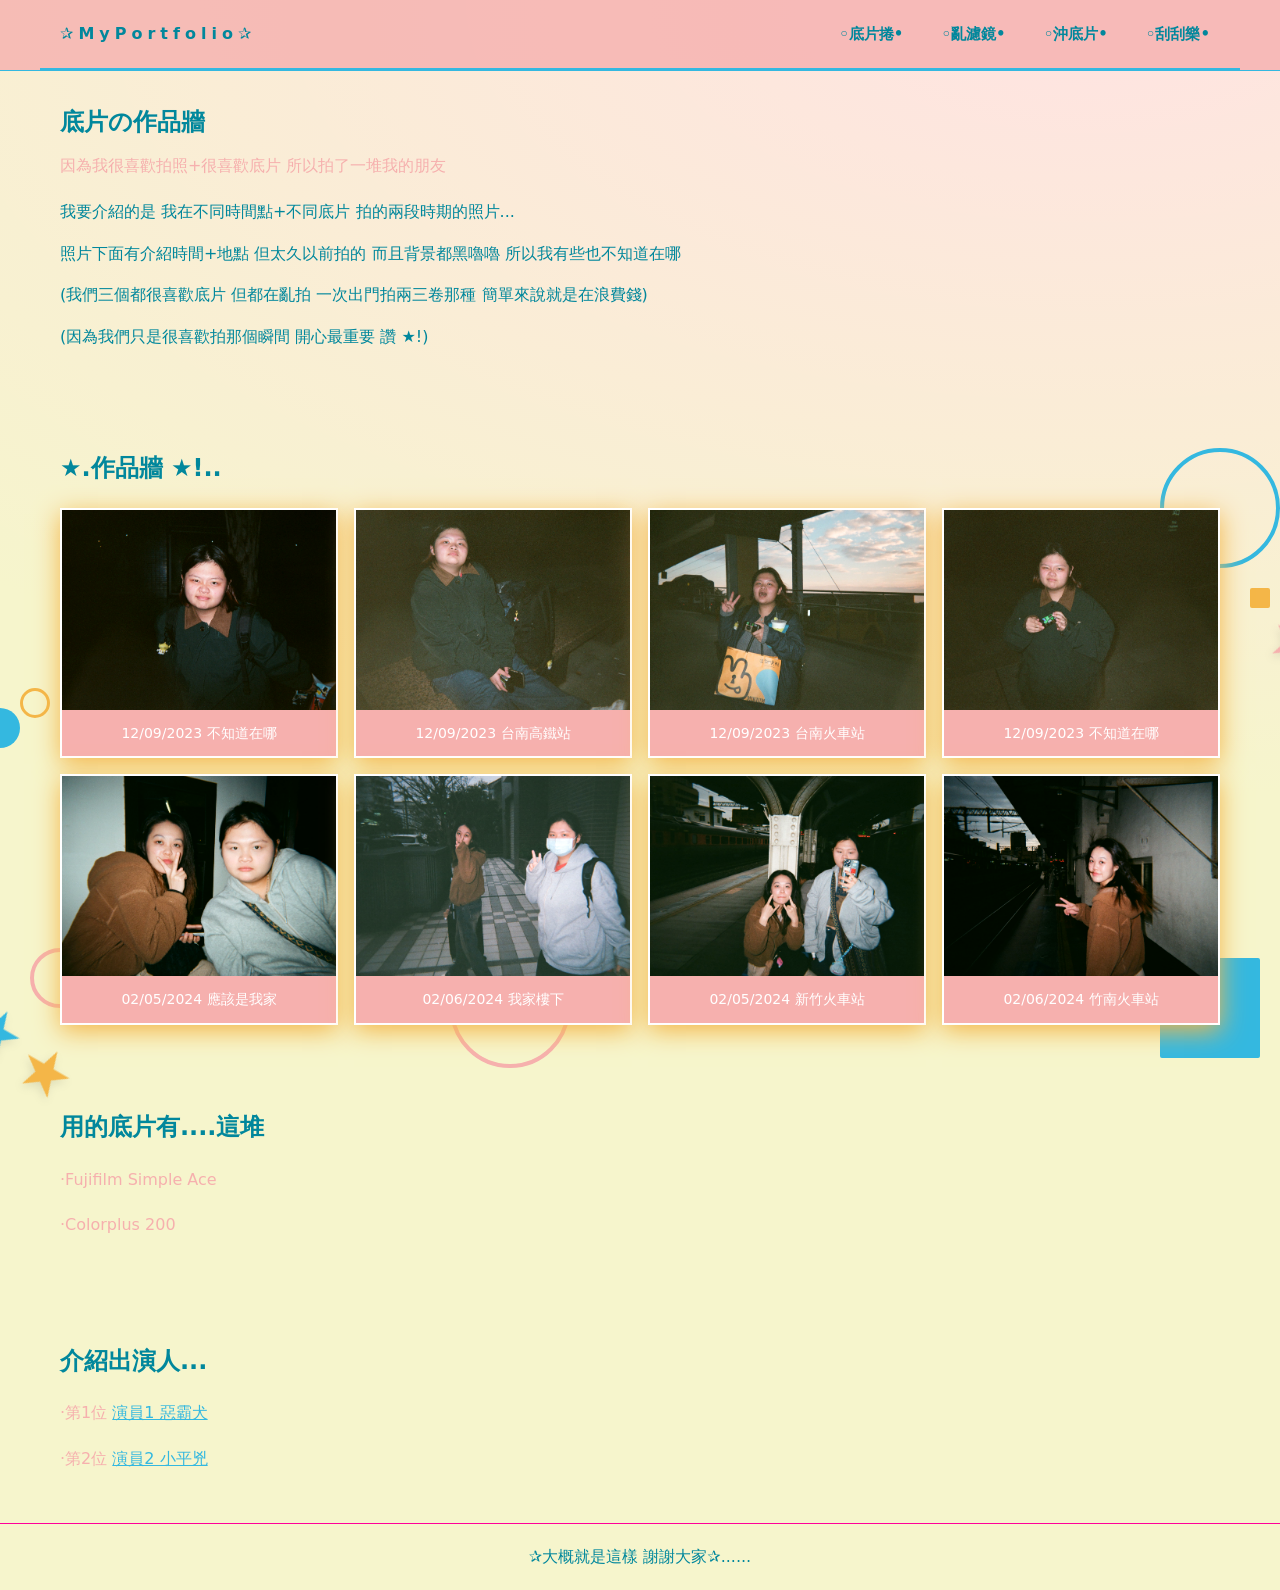
<file: index.html>
<!DOCTYPE html>
<html lang="en">
<head>
    <meta charset="UTF-8">
    <meta name="viewport" content="width=device-width, initial-scale=1.0">
    <title>ex1</title>
    <link rel="stylesheet" href="ex1.css">
</head>
<body>
    <header>
        <nav class="nav">
            <div class="brand">✰MyPortfolio✰</div>
            <div class="links">
                <a href="02.html" target="_blank">◦底片捲•</a>
                <a href="03.html" target="_blank">◦亂濾鏡•</a>
                <a href="01.html" target="_blank">◦沖底片•</a>
                <a href="04.html" target="_blank">◦刮刮樂•</a>
            </div>
        </nav>
    </header>
    <main>
        <section id="about" class="wrap">
            <h1 style="margin: 0 0 12px;">底片の作品牆</h1>
            <p class="lead">因為我很喜歡拍照+很喜歡底片 所以拍了一堆我的朋友</p>
            <p>我要介紹的是 我在不同時間點+不同底片 拍的兩段時期的照片...</p>
            <p>照片下面有介紹時間+地點 但太久以前拍的 而且背景都黑嚕嚕 所以我有些也不知道在哪</p>
            <p>(我們三個都很喜歡底片 但都在亂拍 一次出門拍兩三卷那種 簡單來說就是在浪費錢)</p>
            <P>(因為我們只是很喜歡拍那個瞬間 開心最重要 讚 ★!)</P>
        </section>
        <section id="Work" class="wrap">
        <h1 style="margin: 20px 0 20px;">★.作品牆 ★!..</h1>
        <div class="grid">
        <figure class="card">
            <img src="./img/01.jpg" alt="01" loading="lazy">
            <figcaption>12/09/2023 不知道在哪</figcaption>
        </figure>
        <figure class="card">
            <img src="./img/02.jpg" alt="02" loading="lazy">
            <figcaption>12/09/2023 台南高鐵站</figcaption>
        </figure>
        <figure class="card">
            <img src="./img/03.jpg" alt="03" loading="lazy">
            <figcaption>12/09/2023 台南火車站</figcaption>
        </figure>
        <figure class="card">
            <img src="./img/04.jpg" alt="04" loading="lazy">
            <figcaption>12/09/2023 不知道在哪</figcaption>
        </figure>
        <figure class="card">
            <img src="./img/05.jpg" alt="05" loading="lazy">
            <figcaption>02/05/2024 應該是我家</figcaption>
        </figure>
        <figure class="card">
            <img src="./img/06.jpg" alt="06" loading="lazy">
            <figcaption>02/06/2024 我家樓下</figcaption>
        </figure>
        <figure class="card">
            <img src="./img/07.jpg" alt="07" loading="lazy">
            <figcaption>02/05/2024 新竹火車站</figcaption>
        </figure>
        <figure class="card">
            <img src="./img/08.jpg" alt="08" loading="lazy">
            <figcaption>02/06/2024 竹南火車站</figcaption>
        </figure>
        <div class="circle"></div>
        <div class="circle2"></div>
        <div class="circle3"></div>
        <div class="circle4"></div>
        <div class="circle5"></div>
        <div class="square"></div>
        <div class="square2"></div>
        <svg class="star star1" viewBox="0 0 100 100">
          <polygon points="50,0 61,35 98,35 68,57 79,91 50,70 21,91 32,57 2,35 39,35"/>
        </svg>
        <svg class="star star2" viewBox="0 0 100 100">
          <polygon points="50,0 61,35 98,35 68,57 79,91 50,70 21,91 32,57 2,35 39,35"/>
        </svg>
        <svg class="star star3" viewBox="0 0 100 100">
          <polygon points="50,0 61,35 98,35 68,57 79,91 50,70 21,91 32,57 2,35 39,35"/>
        </svg>
        </div>
        </section>
        <section id="Services" class="wrap">
            <h1>用的底片有....這堆</h1>
            <p class="lead">·Fujifilm Simple Ace</p>
            <p class="lead">·Colorplus 200</p>
        </section>
        <section id="contact" class="wrap">
            <h1>介紹出演人... </h1>
            <p class="lead">·第1位  <a href="hello@example.com" style="color:#34b8e0;">演員1 惡霸犬</a></p>
            <p class="lead">·第2位  <a href="hello@example.com" style="color:#34b8e0;">演員2 小平兇</a></p>
        </section>
    </main> 
    <footer>
        ✰大概就是這樣 謝謝大家✰......
    </footer>
</body>
</html>
</file>
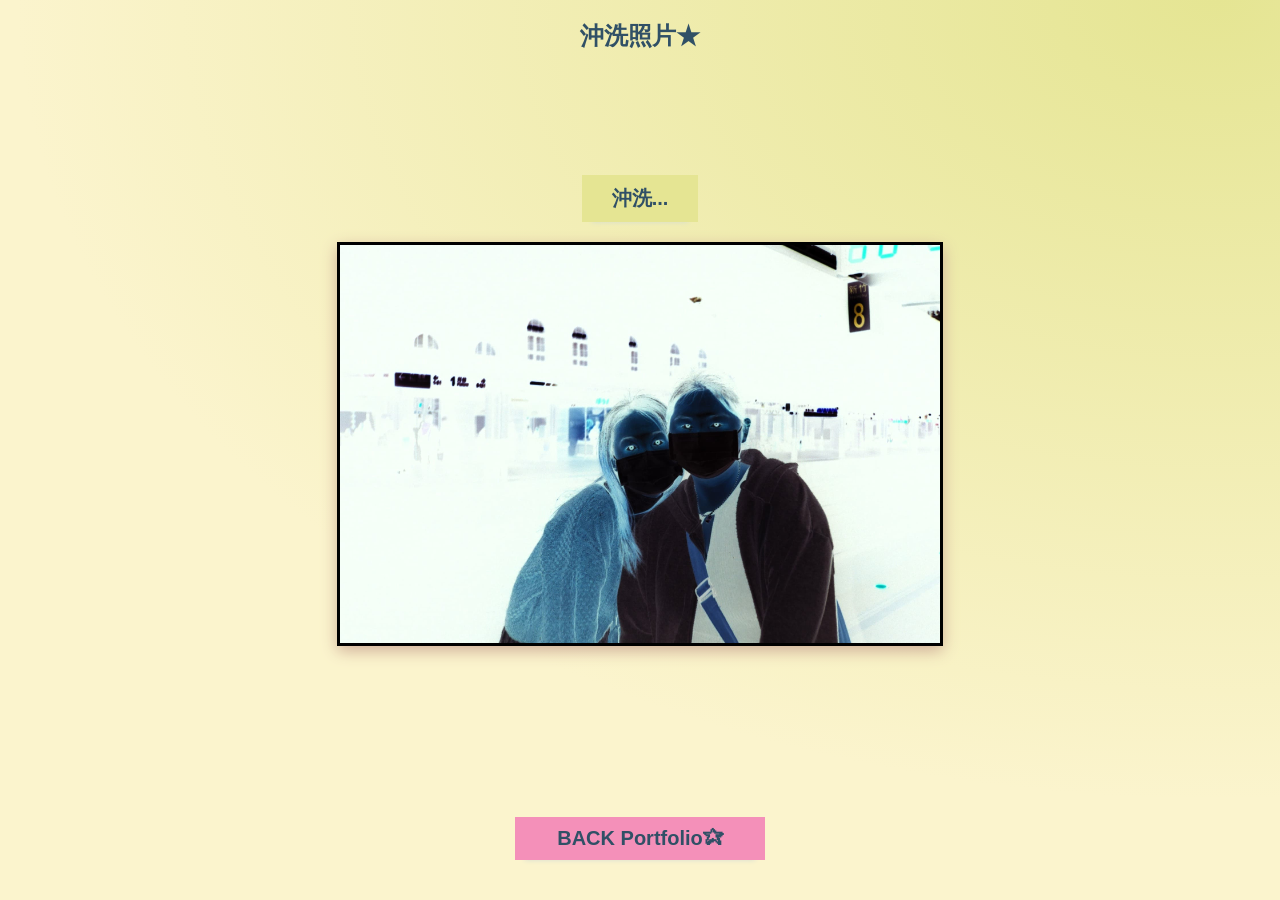
<file: 01.html>
<!DOCTYPE html>
<html lang="zh-TW">
<head>
    <meta charset="UTF-8">
    <meta name="viewport" content="width=device-width, initial-scale=1.0">
    <title>01</title>
    <link rel="stylesheet" href="01.css">
</head>
<body>
    <h2>沖洗照片★</h2>
    <div class="photo-container">
        <img id="my-photo" class="is-negative" src="img/0000.jpg" alt="朋友的照片">
        
        <button id="toggle-button">沖洗...</button>
    </div>
    <button class="btn" onclick="window.open('index.html','_blank')">BACK Portfolio✰</button>
    <script src="01.js"></script>
</body>
</html>
</file>
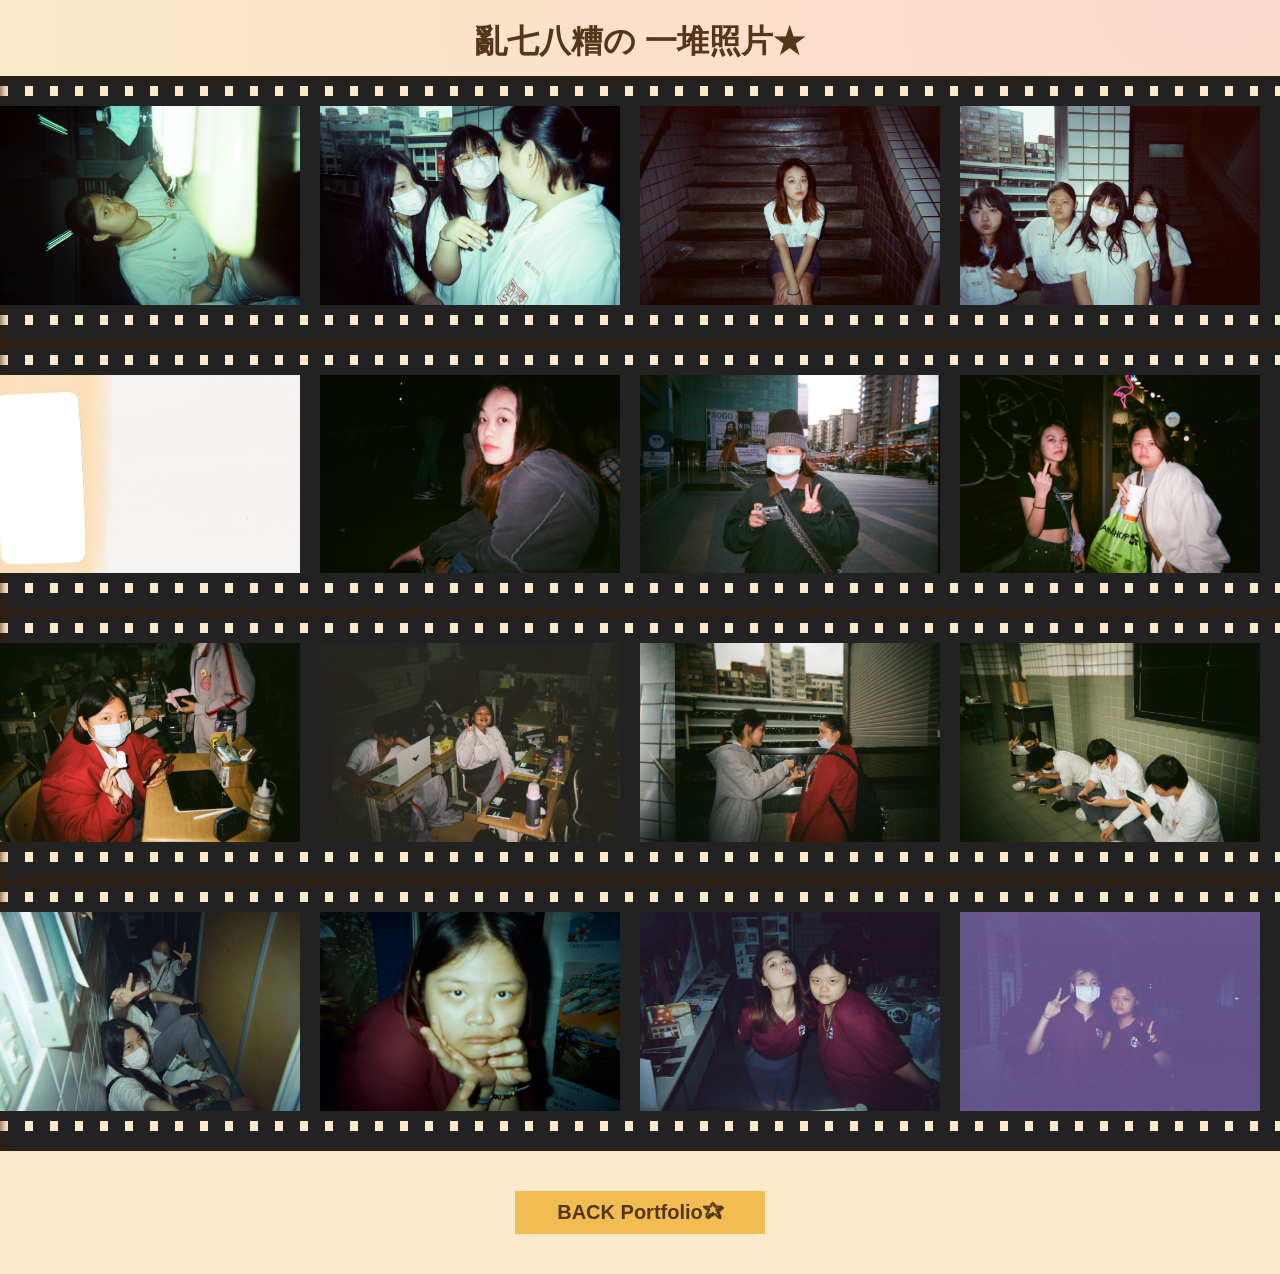
<file: 02.html>
<!DOCTYPE html>
<html lang="zh-TW">
<head>
    <meta charset="UTF-8">
    <meta name="viewport" content="width=device-width, initial-scale=1.0">
    <title>02</title>
    <link rel="stylesheet" href="02.css">
</head>
<body>

    <h1>亂七八糟の 一堆照片★</h1>

    <div class="film-roll-wrapper">
        <div class="film-roll-container">
            <div class="film-frame">
                <img src="./img/10.jpg" alt="朋友 1">
            </div>
            <div class="film-frame">
                <img src="./img/20.jpg" alt="朋友 2">
            </div>
            <div class="film-frame">
                <img src="./img/30.jpg" alt="朋友 3">
            </div>
            <div class="film-frame">
                <img src="./img/40.jpg" alt="朋友 4">
            </div>
            <div class="film-frame">
                <img src="./img/50.jpg" alt="朋友 5">
            </div>
            <div class="film-frame">
                <img src="./img/60.jpg" alt="朋友 5">
            </div>
            <div class="film-frame">
                <img src="./img/70.jpg" alt="朋友 5">
            </div>
            <div class="film-frame">
                <img src="./img/80.jpg" alt="朋友 5">
            </div>
            <div class="film-frame">
                <img src="./img/10.jpg" alt="朋友 1">
            </div>
            <div class="film-frame">
                <img src="./img/20.jpg" alt="朋友 2">
            </div>
            <div class="film-frame">
                <img src="./img/30.jpg" alt="朋友 3">
            </div>
            <div class="film-frame">
                <img src="./img/40.jpg" alt="朋友 4">
            </div>
            <div class="film-frame">
                <img src="./img/50.jpg" alt="朋友 5">
            </div>
            <div class="film-frame">
                <img src="./img/60.jpg" alt="朋友 5">
            </div>
            <div class="film-frame">
                <img src="./img/70.jpg" alt="朋友 5">
            </div>
            <div class="film-frame">
                <img src="./img/80.jpg" alt="朋友 5">
            </div>
        </div>
    </div>
    <div class="film-roll-wrapper">
        <div class="film-roll-container">
            
            <div class="film-frame">
                <img src="./img/100.jpg" alt="朋友 1">
            </div>
            <div class="film-frame">
                <img src="./img/200.jpg" alt="朋友 2">
            </div>
            <div class="film-frame">
                <img src="./img/300.jpg" alt="朋友 3">
            </div>
            <div class="film-frame">
                <img src="./img/400.jpg" alt="朋友 4">
            </div>
            <div class="film-frame">
                <img src="./img/500.jpg" alt="朋友 5">
            </div>
            <div class="film-frame">
                <img src="./img/600.jpg" alt="朋友 5">
            </div>
            <div class="film-frame">
                <img src="./img/100.jpg" alt="朋友 1">
            </div>
            <div class="film-frame">
                <img src="./img/200.jpg" alt="朋友 2">
            </div>
            <div class="film-frame">
                <img src="./img/300.jpg" alt="朋友 3">
            </div>
            <div class="film-frame">
                <img src="./img/400.jpg" alt="朋友 4">
            </div>
            <div class="film-frame">
                <img src="./img/500.jpg" alt="朋友 5">
            </div>
            <div class="film-frame">
                <img src="./img/600.jpg" alt="朋友 5">
            </div>
            </div>
    </div>
    <div class="film-roll-wrapper">
        <div class="film-roll-container">
            
            <div class="film-frame">
                <img src="./img/1000.jpg" alt="朋友 1">
            </div>
            <div class="film-frame">
                <img src="./img/2000.jpg" alt="朋友 2">
            </div>
            <div class="film-frame">
                <img src="./img/3000.jpg" alt="朋友 3">
            </div>
            <div class="film-frame">
                <img src="./img/4000.jpg" alt="朋友 4">
            </div>
            <div class="film-frame">
                <img src="./img/5000.jpg" alt="朋友 5">
            </div>
            <div class="film-frame">
                <img src="./img/6000.jpg" alt="朋友 5">
            </div>
            <div class="film-frame">
                <img src="./img/7000.jpg" alt="朋友 5">
            </div>
            <div class="film-frame">
                <img src="./img/1000.jpg" alt="朋友 1">
            </div>
            <div class="film-frame">
                <img src="./img/2000.jpg" alt="朋友 2">
            </div>
            <div class="film-frame">
                <img src="./img/3000.jpg" alt="朋友 3">
            </div>
            <div class="film-frame">
                <img src="./img/4000.jpg" alt="朋友 4">
            </div>
            <div class="film-frame">
                <img src="./img/5000.jpg" alt="朋友 5">
            </div>
            <div class="film-frame">
                <img src="./img/6000.jpg" alt="朋友 5">
            </div>
            <div class="film-frame">
                <img src="./img/7000.jpg" alt="朋友 5">
            </div>
            </div>
    </div>
    <div class="film-roll-wrapper">
        <div class="film-roll-container">
            
            <div class="film-frame">
                <img src="./img/10000.jpg" alt="朋友 1">
            </div>
            <div class="film-frame">
                <img src="./img/20000.jpg" alt="朋友 2">
            </div>
            <div class="film-frame">
                <img src="./img/30000.jpg" alt="朋友 3">
            </div>
            <div class="film-frame">
                <img src="./img/40000.jpg" alt="朋友 4">
            </div>
            <div class="film-frame">
                <img src="./img/50000.jpg" alt="朋友 5">
            </div>
            <div class="film-frame">
                <img src="./img/60000.jpg" alt="朋友 5">
            </div>
            <div class="film-frame">
                <img src="./img/70000.jpg" alt="朋友 5">
            </div>
            <div class="film-frame">
                <img src="./img/10000.jpg" alt="朋友 1">
            </div>
            <div class="film-frame">
                <img src="./img/20000.jpg" alt="朋友 2">
            </div>
            <div class="film-frame">
                <img src="./img/30000.jpg" alt="朋友 3">
            </div>
            <div class="film-frame">
                <img src="./img/40000.jpg" alt="朋友 4">
            </div>
            <div class="film-frame">
                <img src="./img/50000.jpg" alt="朋友 5">
            </div>
            <div class="film-frame">
                <img src="./img/60000.jpg" alt="朋友 5">
            </div>
            <div class="film-frame">
                <img src="./img/70000.jpg" alt="朋友 5">
            </div>
            </div>
    </div>
    <button class="btn" onclick="window.open('index.html','_blank')">BACK Portfolio✰</button>
</body>
</html>
</file>
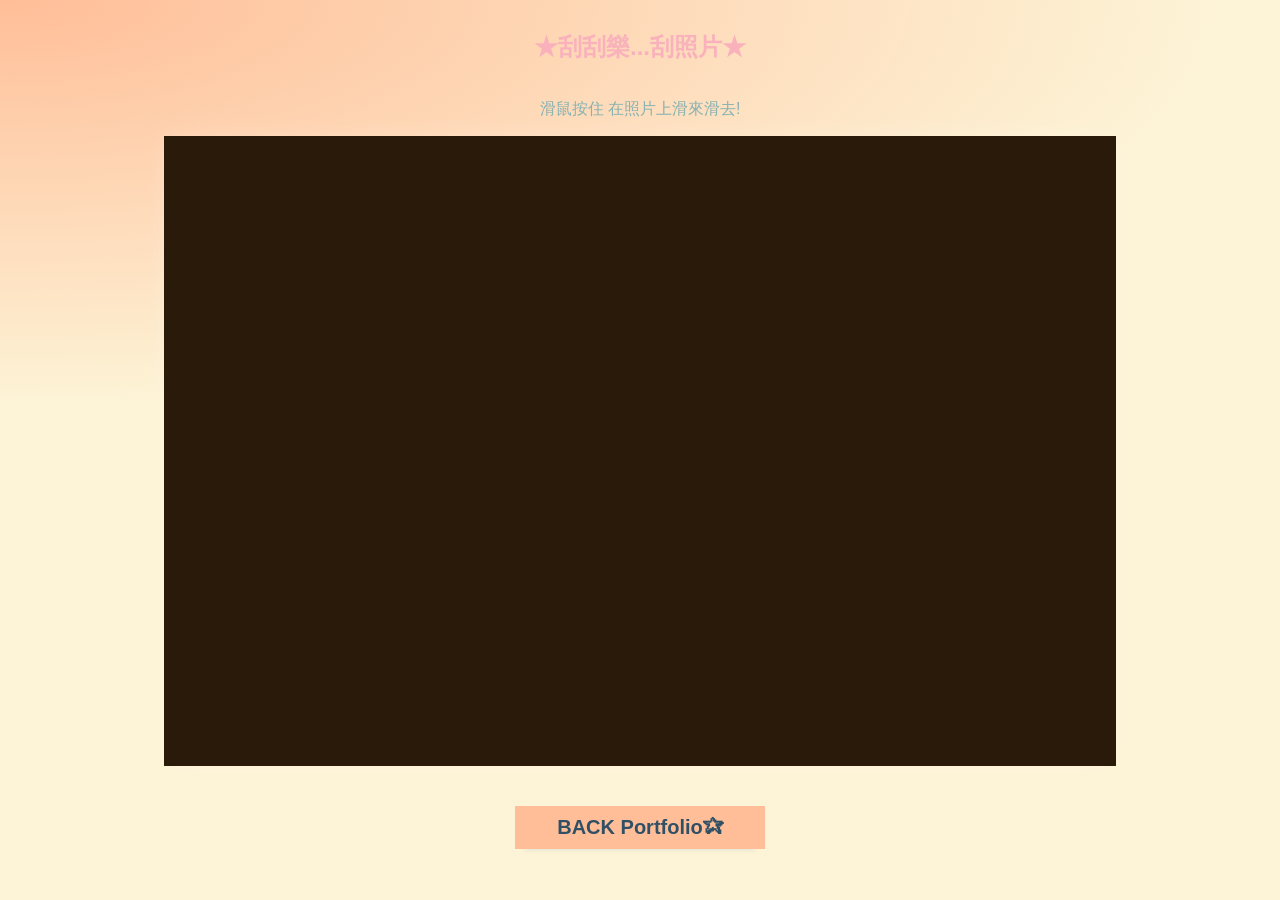
<file: 04.html>
<!DOCTYPE html>
<html lang="zh-TW">
<head>
    <meta charset="UTF-8">
    <meta name="viewport" content="width=device-width, initial-scale=1.0">
    <title>04</title>
    <link rel="stylesheet" href="04.css">
</head>
<body>

    <h2>★刮刮樂...刮照片★</h2>
    <p>滑鼠按住 在照片上滑來滑去!</p>

    <div class="darkroom-container">
        
        <img class="final-photo" src="img/00000.jpg" alt="最終照片">

        <canvas id="developer-canvas"></canvas>

    </div>
    <button class="btn" onclick="window.open('index.html','_blank')">BACK Portfolio✰</button>
    <script src="04.js"></script>
</body>
</html>
</file>
<file: ex1.css>
*{
    box-sizing: border-box;
}
body {
  margin: 0;
  min-height: 100vh; 
  font-family: ui-sans-serif, system-ui, -apple-system, "Noto Sans TC", 'Segoe UI', Roboto, Oxygen, Ubuntu, Cantarell, 'Open Sans', 'Helvetica Neue', sans-serif;
  color: #01879c;
  line-height: 1.6;
  background-color: #f6f5cc; 
  background-image: radial-gradient(
    2000px 1000px at 85% 0%,
     #ffe3e2 0%,
    transparent 80%
  );
  background-repeat: no-repeat; 
  background-attachment: fixed; 
}

header{
    position: sticky;
    top: 0;
    z-index: 50;
    backdrop-filter: saturate(160%) blur(8%);
    background: color-mix(in srgb, #f6b0ae 80%, transparent);
    border-bottom: 1px solid #34b8e0;
}
.nav{
    max-width: 1200px;
    margin: 0 auto;
    display: flex;
    align-items: center;
    justify-content: space-between;
    padding: 14px 20px;
    border-bottom: 2px solid #34b8e0;
}
.brand{
    font-weight: 700;
    letter-spacing: 5px;
}
.links{
    display: flex;
    gap: 18px;
    flex-wrap: wrap;
}
.links a{
    color: #01879c;
    text-decoration: none;
    padding: 8px 10px;
    border-radius: 10px;
    transition: all 0.2s ease;
    font-weight: 600;
    font-size: 15px;
}
.links a:hover
.links a:focus{
    color: white;
    background: black;
}
section{
    padding: 40px 0;
    scroll-margin-top:72px ;
}
.wrap{
    max-width: 1200px;
    margin: 0 auto;
    padding: 32px 20px;
}
p.lead{
    color: #f6b0ae;
    margin: 0 0 20px;
}
.circle {
  position: absolute;
  top: -60px; 
  right: -60px;
  width: 120px;
  height: 120px;
  border: 4px solid #34B8E0;
  border-radius: 50%;
  z-index: 1; 
}
.circle2 {
  position: absolute;
  top: 440px;   
  right: 650px;
  width: 120px;
  height: 120px;
  border: 4px solid #f6B0AE;
  border-radius: 50%;
  z-index: 1; 
}
.circle3 {
  position: absolute;
  top: 440px;  
  right: 1130px;
  width: 60px;
  height: 60px;
  border: 4px solid #f6B0AE;
  border-radius: 50%;
  z-index: 1; 
}
.circle4 {
  position: absolute;
  top: 200px;   
  right: 1200px;
  width: 40px;
  height: 40px;
  background-color: #34B8E0;
  border-radius: 50%;
  z-index: 1;
}
.circle5 {
  position: absolute;
  top: 180px;  
  right: 1170px;
  width: 30px;
  height: 30px;
  border: 3px solid #F4B648;
  border-radius: 50%;
  z-index: 1; 
}
.square {
  position: absolute;
  top: 80px; 
  right: -50px; 
  width: 20px;   
  height: 20px;
  background-color: #F4B648; 
  border-radius: 2px;    
  z-index: 0;               
}
.square2 {
  position: absolute;
  top: 450px;    
  right: -40px;
  width: 100px; 
  height: 100px;
  background-color: #34B8E0;
  border-radius: 2px; 
  z-index: 0;    
}
.star {
    position: absolute;
    height: auto;
    transform-origin: 50% 50%;
    filter: drop-shadow(0 4px 4px rgba(0,0,0,0.1));
    pointer-events: none;
}
.star1 {
    top: 110px;
    right: -100px;    
    width: 50px;
    fill: #f6B0AE; 
    stroke-width: 5;
    transform: rotate(30deg);
}
.star2 {
    top: 500px; 
  right: 1200px;    
    width: 50px;  
    fill: #34B8E0;
    stroke-width: 5;
    transform: rotate(30deg);
}
.star3 {
    top: 540px; 
  right: 1150px;     
    width: 50px; 
    fill: #F4B648;
    stroke-width: 5;
    transform: rotate(30deg);
}
.grid{
    display: grid;
    gap: 16px;
    grid-template-columns: repeat(auto-fill,minmax(220px,1fr));
    position: relative;
}
.card {
  position: relative;
  z-index: 2; 
}
figure.card{
    margin: 0;
    border-radius: 0;
    overflow: hidden;
    background: #f6b0ae;
    border: 2px solid white;
    box-shadow: 0 6px 24px  #f4b648;
}

.card img{ 
    display: block;
    width: 100%;
    height: 200px;
    object-fit: cover;
    filter: saturate(160%);
    transition: transform .35s ease, filter .35s ease;
    filter: brightness(1.05) contrast(1.05) hue-rotate(-5deg);
}
.card figcaption{
    padding: 12px 14px;
    color: white;
    font-size: 14px;
    text-align: center;
}
.card:hover img{
    transform: scale(1.04);
    filter: brightness(1.07);
}
footer{
    color: #01879c;
    border-top:1px solid rgb(255, 0, 153) ;
    padding: 20px 20px;
    text-align: center;
}
</file>
<file: 01.css>
body {
    background-color: #fbf4cd;
    background-image: radial-gradient(
        1500px 1000px at 95% 0%,
         #e5e593 0%,
        transparent 80%
    );
    
    display: flex;
    flex-direction: column; 
    align-items: center; 
    
    height: 100vh;
    font-family: sans-serif;
    margin: 0; 
}

h2 {
    text-align: center; /* 標題置中 */
    color: #305066;
    margin: 20px 0 12px;
}

.photo-container {
    display: flex;
    flex-direction: column-reverse; 
    align-items: center; 
    
    flex-grow: 1; 
    justify-content: center; 
    margin-bottom: 20px; 
}

#my-photo {
    width: 100%;
    max-width: 600px;
    border: 3px solid white;
    box-shadow: 0 5px 15px #305066;
    display: block; 
    margin-top: 20px; 
    transition: filter 0.5s ease-in-out; 
}

#my-photo.is-negative {
    filter: invert(100%);
}

#toggle-button {
    padding: 10px 30px;
    font-size: 20px;
    cursor: pointer;
    border: none;
    background-color:#e5e593;
    box-shadow: 0 10px 5px -10px #d4dcd1;
    font-family: "微軟正黑體", sans-serif;
    font-weight: bold;
    color: #305066;
}
#toggle-button:hover {
    background-color:#ffd5e5;
    cursor: pointer;
}

.btn {
    display: block;
    margin: 40px auto;
    width: 250px; 
    text-align: center;
    border: none;
    background-color:#f490b9; 
    padding: 10px 30px;
    box-shadow: 0 10px 5px -10px #d4dcd1;
    font-size: 20px;
    font-family: "微軟正黑體", sans-serif;
    font-weight: bold;
    color: #305066;
}

.btn:hover {
    background-color: #ffd5e5;
    cursor: pointer;
}
</file>
<file: 02.css>
body {
  font-family: sans-serif;
  margin: 0;
  background-color: #fceaca; 
  background-image: radial-gradient(
    1500px 1000px at 95% 0%,
    #fbd9cd 0%,
    transparent 80%
  );
}

h1 {
  text-align: center;
  color: #543618;
  margin: 20px 0 12px;
}
.film-roll-wrapper {
  width: 100%;
  overflow: hidden; 
}
.film-roll-container {
  display: flex;
  width: max-content;
  padding-left: 20px;
  align-items: center; 
  background-color: #222;
  padding: 30px 0 40px 0;
  box-shadow: inset 0 0 10px #3d1c00;
  background-image: 
    repeating-linear-gradient(
      to right,
      #fceaca 0, /* 孔洞顏色 */
      #fceaca 8px,
      #222 8px,    /* 底片顏色 */
      #222 25px
    ),
    /* 2. 下排孔洞 */
    repeating-linear-gradient(
      to right, 
      #fceaca 0, 
      #fceaca 8px,
      #222 8px,
      #222 25px
    );
  
  background-repeat: repeat-x;
  background-size: 25px 10px;
  background-position: 
    left 0px top 10px,   /* 上排 */
    left 0px bottom 20px; /* 下排 */
  animation: scroll-left 60s linear infinite;
}
.film-roll-container:hover {
  animation-play-state: paused;
}

@keyframes scroll-left {
  from {
    /* 從 0% 開始 */
    transform: translateX(0);
  }
  to {
    /* 移動到 -50%
      (因為我們 HTML 複製了一次，總寬度 200%，
       移動 50% 剛好是移動一整組的寬度)
    */
    transform: translateX(-50%);
  }
}


/* --- 下面的樣式都不用動 --- */

/* 3. 每一張照片的框：(這個不用動) */
.film-frame {
  width: 300px;
  margin-right: 20px;
  flex-shrink: 0; 
  border: 0px solid #f0d8a8;
  background-color: #fff;
  scroll-snap-align: center; 
}

.film-frame img {
  width: 100%;
  display: block; 
}


.btn {
    display: block;
    margin: 40px auto;
    width: 250px; 
    text-align: center;
    border: none;
    background-color: #f1bc52;
    padding: 10px 30px;
    box-shadow: 0 10px 5px -10px #d4dcd1;
    font-size: 20px;
    font-family: "微軟正黑體", sans-serif;
    font-weight: bold;
    color: #543618;
}

.btn:hover {
    background-color: #d4dcd1;
    cursor: pointer;
}
</file>
<file: 04.css>
body {
    background-color:  #fdf3d6; 
    background-image: radial-gradient(
        1500px 500px at 10px 0%,
        #ffbe98 0%,
        transparent 80%
    );
    font-family: sans-serif;
    color: #ccc;
    display: flex;
    flex-direction: column;
    align-items: center;
    justify-content: center;
    height: 100vh;
    margin: 0;
}

h2{
    text-align: center;
    color: #f9b2bc;
}
p {
    text-align: center;
    color: #88b2b2;
}
/* 1. 總容器 */
.darkroom-container {
    position: relative; 
    display: inline-block; 
    box-shadow: 0 0 20px rgba(255, 255, 255, 0.2);
    cursor: crosshair; 
}


.final-photo {
    
    display: block; 
    max-width: 80vw;  /* 最多 80% 螢幕寬 */
    max-height: 70vh; /* 最多 70% 螢幕高 */
}

/* 3. 頂層的「畫布」 */
#developer-canvas {
    position: absolute; /* 關鍵！把它「疊」在照片上面 */
    top: 0;
    left: 0;
    width: 100%;  /* (100% of the container) */
    height: 100%; /* (100% of the container) */
}
.btn {
    display: block;
    margin: 40px auto;
    width: 250px; 
    text-align: center;
    border: none;
    background-color:#ffbe98;
    padding: 10px 30px;
    box-shadow: 0 10px 5px -10px #d4dcd1;
    font-size: 20px;
    font-family: "微軟正黑體", sans-serif;
    font-weight: bold;
    color: #305066;
}

.btn:hover {
    background-color: #d3edc5; 
    cursor: pointer;
}
</file>
